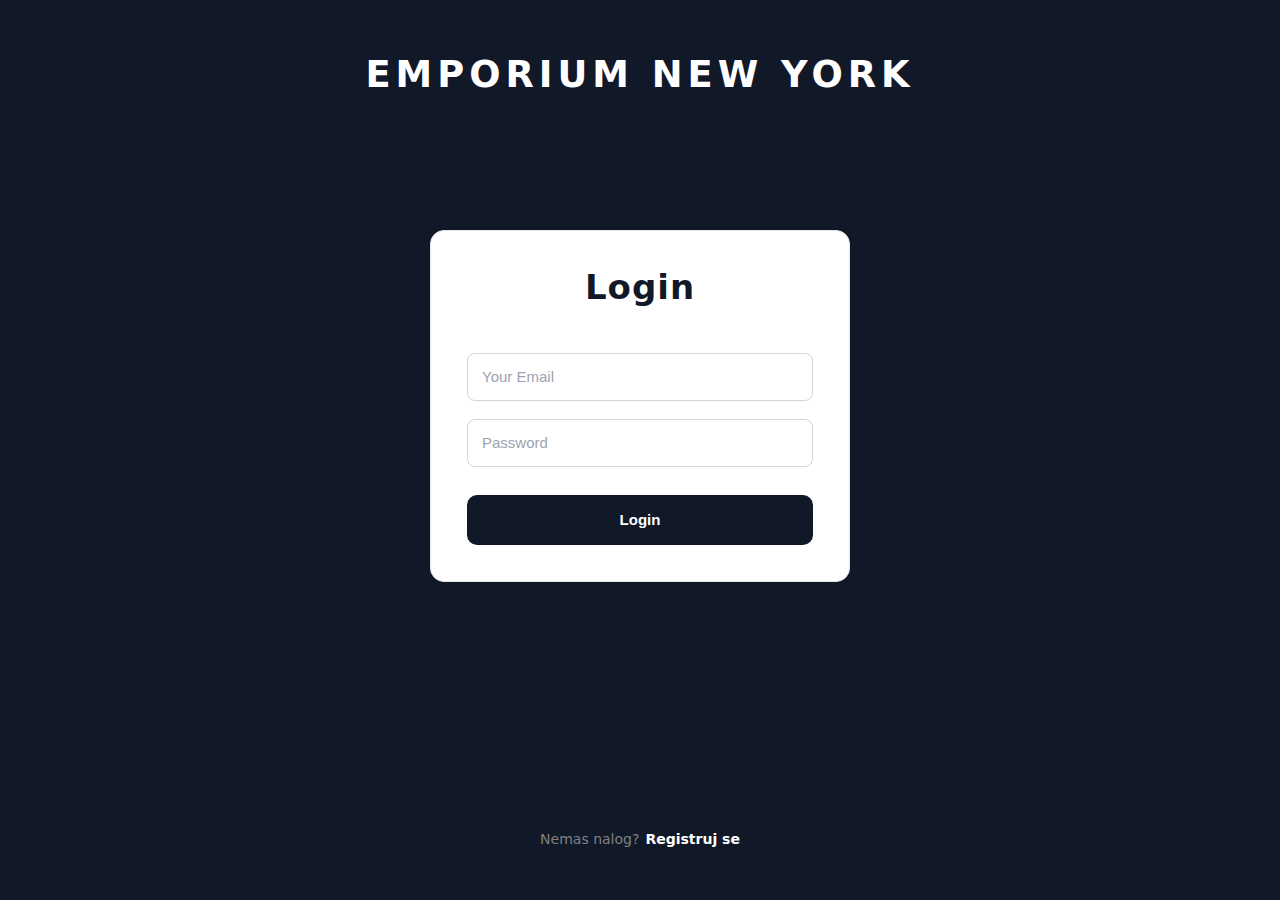
<file: index.html>
<!DOCTYPE html>
<html lang="en">
<head>
    <meta charset="UTF-8">
    <meta name="viewport" content="width=device-width, initial-scale=1.0">
    <title>Document</title>
    <link rel="stylesheet" href="https://cdnjs.cloudflare.com/ajax/libs/font-awesome/6.5.1/css/all.min.css">

    <link rel="stylesheet" href="style.css">
</head>
<body>
   <div class="prenav"><p class="parafnav"><h3 class="h3nav">EMPORIUM NEW YORK</h3></p>
   </div>
      <nav>
   <div class="burger" id="burger">
    <span></span>
    <span></span>
    <span></span>
  </div>
  <ul id="menu">
    <li><a href="home.html">Home</a></li>
    <li><a href="product.html">Products</a></li>
    <li><a href="about.html">About Us</a></li>
    <li><a href="#form">Contact</a></li>
    <li class="slike">
       <div>
        <a href="cart.html" class="cart-link">
          🛒<span id="cart-count">0</span>
        </a>
      </div>
      <a href="tel:+381691206677"><i class="fas fa-phone h"></i></a>
      <button class="lgout">Log out</button>
    </li>
  </ul>
</nav>
<div class="ticker">
  <div class="ticker-track">
    <span>SEASONAL SALE – UP TO 50% OFF – ON ALL ITEMS</span>
    <span>SEASONAL SALE – UP TO 50% OFF – ON ALL ITEMS</span>
    <span>SEASONAL SALE – UP TO 50% OFF – ON ALL ITEMS</span>
    <span>SEASONAL SALE – UP TO 50% OFF – ON ALL ITEMS</span>
     <span>SEASONAL SALE – UP TO 50% OFF – ON ALL ITEMS</span>
    <span>SEASONAL SALE – <span class="spandrugi">UP TO 50% OFF</span> – ON ALL ITEMS</span>
    <span>SEASONAL SALE – UP TO 50% OFF – ON ALL ITEMS</span>
    <span>SEASONAL SALE – UPhttp://localhost:5500
 TO 50% OFF – ON ALL ITEMS</span>
  </div>
</div>
 <header>
 <div class="heder">
  <div class="tekst">
    <p class="parafheder">
      END OF SEASON <span class="parafspan">SALE</span>
      <span class="parafspan2">UP TO 50% OFF</span>
      <a href="product.html"><button class="shopnow">SHOP NOW</button></a>
    </p>
  </div>
</div>
</header>
<div class="about" id="about">
    <h1 class="aboutnaslov">About Emporium.</h1>
    <p class="aboutparaf">Everything you wanted to know about your fave fashion brand. And then some.</p>
    <div class="slikeabout">
        <img class="slikaabout" src="photo-1514237487632-b60bc844a47d.avif" alt="">
        <img class="slikaabout" src="photo-1576103200868-2dd3eec3f333.avif" alt="">
        <img class="slikaabout" src="photo-1582211594533-268f4f1edcb9.avif" alt="">
    </div>
      <p class="aboutparaf2">We believe in a world where you have total freedom to be you, without judgement. To experiment. To express yourself. To be brave and grab life as the extraordinary adventure it is. So we make sure everyone has an equal chance to discover all the amazing things they’re capable of – no matter who they are, where they’re from or what looks they like to boss. We exist to give you the confidence to be whoever you want to be.</p>
      <div class="dugmeabout">
      <a href="#form"><button class="contactUS">Contact US</button></a>
      </div>
</div>
<div class="searchdiv">
<input type="text" id="pretraga" class="pretraga" placeholder="Search...">
<div class="sort">
<select name="sortSelect" id="sortSelect">
    <option value="0" class="opti">Choose sort</option>
    <option value="1" class="opti">First small Price</option>
    <option value="2" class="opti">First big Price</option>
    <option value="3" class="opti">Rating</option>
    <option value="4" class="opti">Biggest discount</option>
    <option value="5" class="opti">Small discount</option>
</select>
</div>
</div>
    <main>
    <div class="category-wrapper">
  <button id="catToggle">Kategorije ▾</button>
  <div id="categoryFilters" class="catFilters">
  </div>
      <div id="product-list" class="product-list"></div>
      <div class="dugmici">
        <button class="prethodna k">Previous</button>
        <span id="page-info"></span>
        <button class="sledeca k">Next</button>
      </div>
    </main>
    <div id="spinner" class="spinner hidden"></div>
    <footer>
<div class="glavni">
<div class="prvi">
    <h2 class="naslovforma">Here to Help</h2>
    <p class="parafforma">Have a question? You may find an answer in our FAQs. But you can also contact us:</p>
    <p class="parafforma">Call Us: <a class="brojt" href="+381691206677">+381691206677</a> Kragujevac,Serbia,Ilindenska 40</p>
    <p>
<a href="https://www.instagram.com/vuk.nikolicc"><i class="fab fa-instagram j"></i></a>
<a href="+381691206677"><i class="fas fa-phone j"></i></a>
<a href="https://github.com/vukvuckonikolic-glitch"><i class="fab fa-github j"></i></a>
<a href="https://www.facebook.com/"><i class="fab fa-facebook j"></i></a>
</p>
    <p class="parafforma">Opening Hours:
Monday to Sunday: 00/24h<br>
Call Centar:
Monday to Sunday 10:00 am - 10:00 pm</p>
<iframe src="https://www.google.com/maps/embed?pb=!1m18!1m12!1m3!1d91813.89493166146!2d20.824431426410317!3d44.01758759221089!2m3!1f0!2f0!3f0!3m2!1i1024!2i768!4f13.1!3m3!1m2!1s0x475720dbdee00fd9%3A0xdfa77784524b968!2z0JrRgNCw0LPRg9GY0LXQstCw0YY!5e0!3m2!1ssr!2srs!4v1767996506848!5m2!1ssr!2srs" width="500" height="300" style="border:0;" allowfullscreen="" loading="lazy" referrerpolicy="no-referrer-when-downgrade"></iframe>
</div>
<form class="drugi" id="form">
    <h2 class="naslovforma">Drop Us A Line</h2>
    <p class="parafforma">We’re happy to answer any questions you have or provide you with an estimate. Just send us a message in the form below with any questions you may have.</p>
    <div class="forma1 f">
    <label class="label" for="name">Name</label>
    <input class="input" type="text" name="Name" id="name" placeholder="Enter please your name" required>
    </div>
    <div class="forma2 f">
    <label class="label">Email</label>
    <input class="input" type="email" name="email" id="email" placeholder="Enter please your email address">
    </div>
    <div class="forma3 f">
    <label class="label" for="phone">Phone Number</label>
    <input class="input" type="tel" name="tel" id="tel" placeholder="Enter please your phone number">
    </div>
    <div class="forma4 f">
    <label class="label" for="message">Your Message</label>
    <input class="inputmessage" type="text" id="mess" name="mess" placeholder="Enter please your message">
    </div>
    <button class="btnForm">Submit</button>
    </form>
</div>
</div>
<div class="payandallright">
<div class="payments">
  <i class="fa-brands fa-cc-visa" style="color:#1a1f71; font-size:30px;"></i>
  <i class="fa-brands fa-cc-mastercard" style="color:#eb001b; font-size:30px;"></i>
  <i class="fa-brands fa-cc-paypal" style="color:#003087; font-size:30px;"></i>
  <i class="fa-brands fa-cc-amex" style="color:#2e77bc; font-size:30px;"></i>
</div>
        <p class="zadnji">© 2022 All Rights Reserved.</p>
</div>
    </footer>
    <script src="js.js"></script>
</body>
</html>
</file>
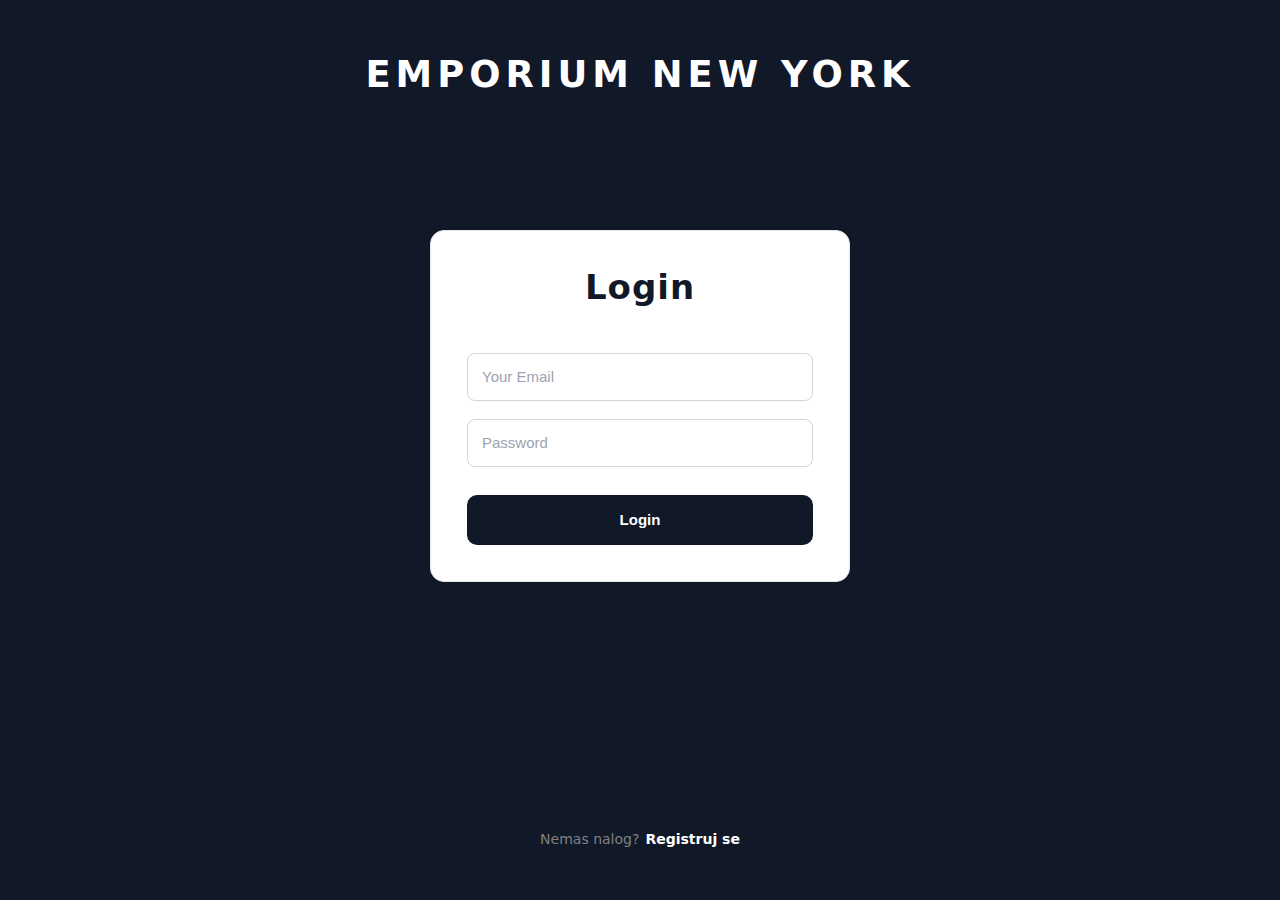
<file: about.html>
<!DOCTYPE html>
<html lang="en">
<head>
    <meta charset="UTF-8">
    <meta name="viewport" content="width=device-width, initial-scale=1.0">
    <title>Document</title>
    <link rel="stylesheet" href="https://cdnjs.cloudflare.com/ajax/libs/font-awesome/6.5.1/css/all.min.css">
    <link rel="stylesheet" href="style.css">
</head>
<body>
       <div class="prenav"><p class="parafnav"><h3 class="h3nav">EMPORIUM NEW YORK</h3>
    </p></div>
     <nav>
  <div class="burger" id="burger">
    <span></span>
    <span></span>
    <span></span>
  </div>
  <ul id="menu">
    <li><a href="home.html">Home</a></li>
    <li><a href="product.html">Products</a></li>
    <li><a href="about.html">About Us</a></li>
    <li><a href="#form">Contact</a></li>
    <li class="slike">
       <a href="cart.html" class="cart-link">
          🛒<span id="cart-count">0</span>
        </a>
      <a href="tel:+381691206677"><i class="fas fa-phone h"></i></a>
      <button class="lgout">Log out</button>
    </li>
  </ul>
</nav>
<div class="ticker">
  <div class="ticker-track">
    <span>SEASONAL SALE – UP TO 50% OFF – ON ALL ITEMS</span>
    <span>SEASONAL SALE – UP TO 50% OFF – ON ALL ITEMS</span>
    <span>SEASONAL SALE – UP TO 50% OFF – ON ALL ITEMS</span>
    <span>SEASONAL SALE – UP TO 50% OFF – ON ALL ITEMS</span>
     <span>SEASONAL SALE – UP TO 50% OFF – ON ALL ITEMS</span>
    <span>SEASONAL SALE – <span class="spandrugi">UP TO 50% OFF</span> – ON ALL ITEMS</span>
    <span>SEASONAL SALE – UP TO 50% OFF – ON ALL ITEMS</span>
    <span>SEASONAL SALE – UP TO 50% OFF – ON ALL ITEMS</span>
  </div>
</div>
<div class="about" id="about">
    <h1 class="aboutnaslov">About Emporium.</h1>
    <p class="aboutparaf">Everything you wanted to know about your fave fashion brand. And then some.</p>
    <div class="slikeabout">
        <img class="slikaabout" src="photo-1514237487632-b60bc844a47d.avif" alt="">
        <img class="slikaabout" src="photo-1576103200868-2dd3eec3f333.avif" alt="">
        <img class="slikaabout" src="photo-1582211594533-268f4f1edcb9.avif" alt="">
    </div>
      <p class="aboutparaf2">We believe in a world where you have total freedom to be you, without judgement. To experiment. To express yourself. To be brave and grab life as the extraordinary adventure it is. So we make sure everyone has an equal chance to discover all the amazing things they’re capable of – no matter who they are, where they’re from or what looks they like to boss. We exist to give you the confidence to be whoever you want to be.</p>
      <div class="dugmeabout">
      <a href="#form"><button class="contactUS">Contact US</button></a>
      </div>
</div>

    <footer>
<div class="glavni">
<div class="prvi">
    <h2 class="naslovforma">Here to Help</h2>
    <p class="parafforma">Have a question? You may find an answer in our FAQs. But you can also contact us:</p>
    <p class="parafforma">Call Us: <a class="brojt" href="+381691206677">+381691206677</a> Kragujevac,Serbia</p>
    <p>
<a href="https://www.instagram.com/vuk.nikolicc"><i class="fab fa-instagram j"></i></a>
<a href="+381691206677"><i class="fas fa-phone j"></i></a>
<a href="https://github.com/vukvuckonikolic-glitch"><i class="fab fa-github j"></i></a>
<a href="https://www.facebook.com/"><i class="fab fa-facebook j"></i></a>
</p>
    <p class="parafforma">Opening Hours:
Monday to Sunday: 00/24h<br>
Call Centar:
Monday to Sunday 10:00 am - 10:00 pm</p>
<iframe src="https://www.google.com/maps/embed?pb=!1m18!1m12!1m3!1d91813.89493166146!2d20.824431426410317!3d44.01758759221089!2m3!1f0!2f0!3f0!3m2!1i1024!2i768!4f13.1!3m3!1m2!1s0x475720dbdee00fd9%3A0xdfa77784524b968!2z0JrRgNCw0LPRg9GY0LXQstCw0YY!5e0!3m2!1ssr!2srs!4v1767996506848!5m2!1ssr!2srs" width="500" height="300" style="border:0;" allowfullscreen="" loading="lazy" referrerpolicy="no-referrer-when-downgrade"></iframe>
</div>
<form class="drugi" id="form">
    <h2 class="naslovforma">Drop Us A Line</h2>
    <p class="parafforma">We’re happy to answer any questions you have or provide you with an estimate. Just send us a message in the form below with any questions you may have.</p>
    <div class="forma1 f">
    <label class="label" for="name">Name</label>
    <input class="input" type="text" name="Name" id="name" placeholder="Enter please your name" required>
    </div>
    <div class="forma2 f">
    <label class="label">Email</label>
    <input class="input" type="email" name="email" id="email" placeholder="Enter please your email address">
    </div>
    <div class="forma3 f">
    <label class="label" for="phone">Phone Number</label>
    <input class="input" type="tel" name="tel" id="tel" placeholder="Enter please your phone number">
    </div>
    <div class="forma4 f">
    <label class="label" for="message">Your Message</label>
    <input class="inputmessage" type="text" id="mess" name="mess" placeholder="Enter please your message">
    </div>
    <button class="btnForm">Submit</button>
  </form>
</div> 
<div class="payandallright">
 <div class="payments">
  <i class="fa-brands fa-cc-visa" style="color:#1a1f71; font-size:30px;"></i>
  <i class="fa-brands fa-cc-mastercard" style="color:#eb001b; font-size:30px;"></i>
  <i class="fa-brands fa-cc-paypal" style="color:#003087; font-size:30px;"></i>
  <i class="fa-brands fa-cc-amex" style="color:#2e77bc; font-size:30px;"></i>
</div>
        <p class="zadnji">© 2022 All Rights Reserved.</p>
    </div>
    </footer>
    <script src="js.js"></script>
</body>
</html>
</file>
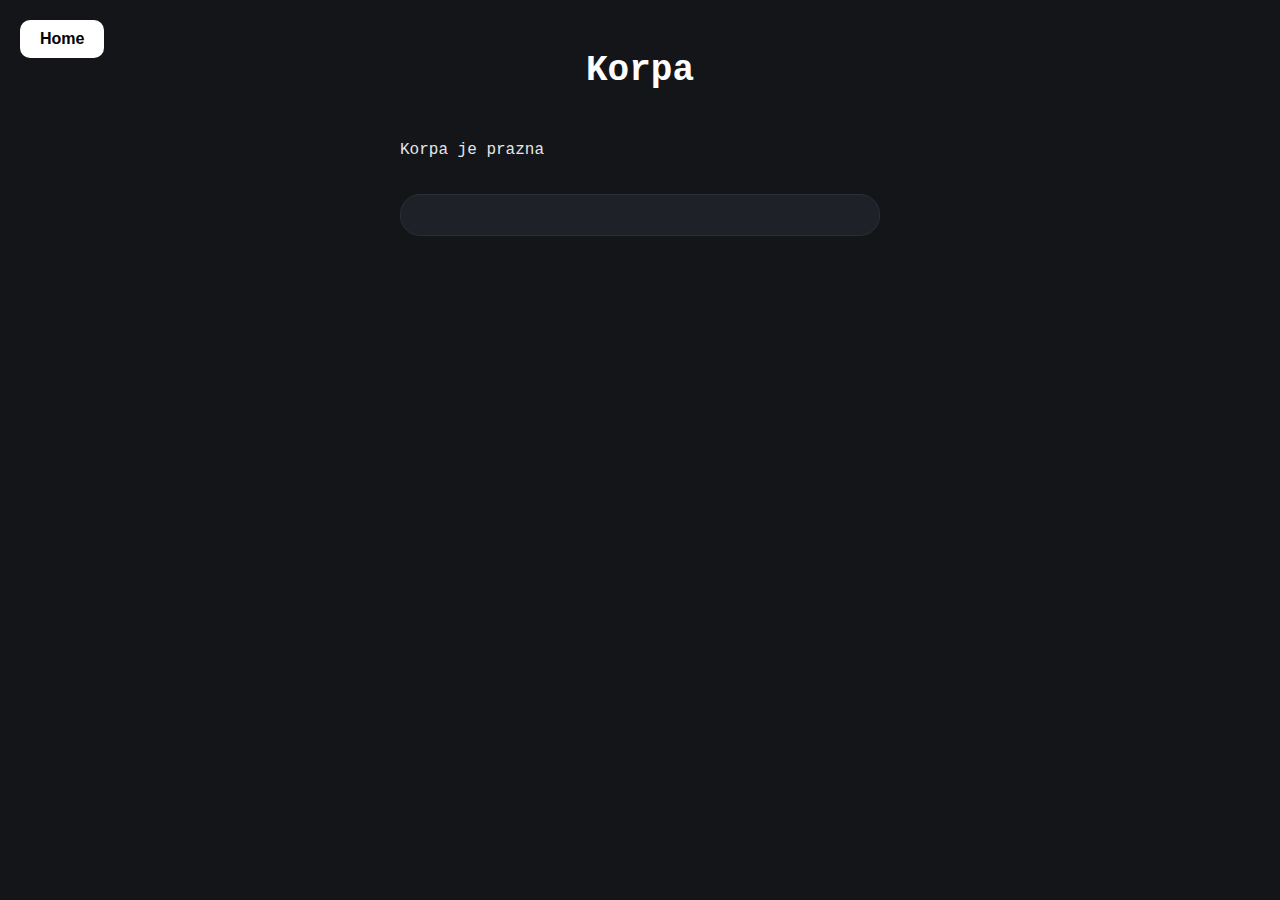
<file: cart.html>
<!DOCTYPE html>
<html lang="en">
<head>
    <meta charset="UTF-8">
    <meta name="viewport" content="width=device-width, initial-scale=1.0">
    <title>Document</title>
    <link rel="stylesheet" href="cart.css">
</head>
<body>
     <div class="homes">
    <button><a href="product.html">Home</a></button>
    </div>
    <h1>Korpa</h1>
<div class="cart-list"></div>
<div class="cart-total"></div>
    <script src="cart.js"></script>
</body>
</html>
</file>
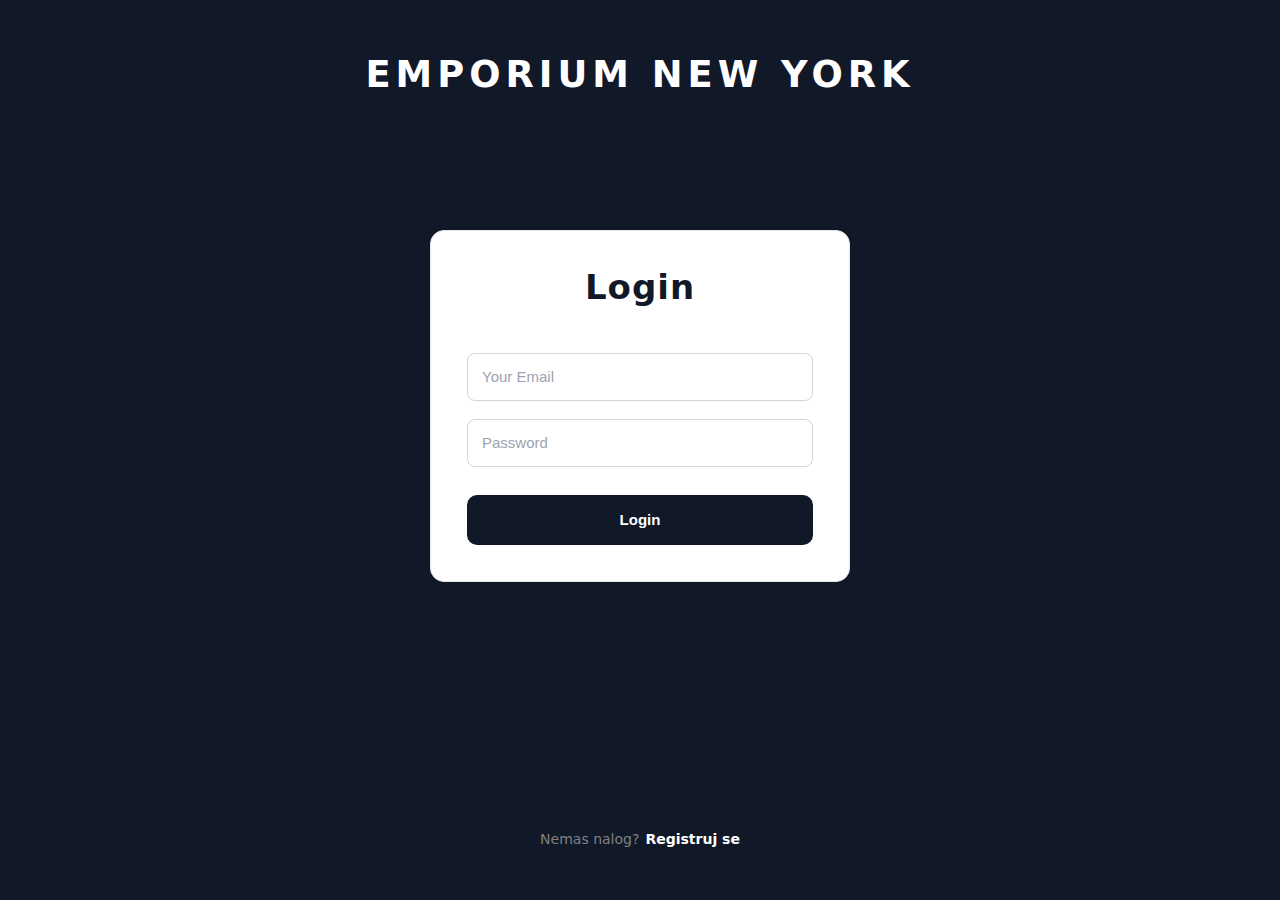
<file: home.html>
<!DOCTYPE html>
<html lang="en">
<head>
    <meta charset="UTF-8">
    <meta name="viewport" content="width=device-width, initial-scale=1.0">
    <title>Document</title>
    <link rel="stylesheet" href="https://cdnjs.cloudflare.com/ajax/libs/font-awesome/6.5.1/css/all.min.css">
    <link rel="stylesheet" href="style.css">
</head>
<body>
    <div class="prenav"><p class="parafnav"><h3 class="h3nav">EMPORIUM NEW YORK</h3>
    </p></div>
      <nav>
  <div class="burger" id="burger">
    <span></span>
    <span></span>
    <span></span>
  </div>
  <ul id="menu">
    <li><a href="home.html">Home</a></li>
    <li><a href="product.html">Products</a></li>
    <li><a href="about.html">About Us</a></li>
    <li><a href="#form">Contact</a></li>
    <li class="slike">
      <a href="cart.html" class="cart-link">
          🛒<span id="cart-count">0</span>
        </a>
      <a href="tel:+381691206677"><i class="fas fa-phone h"></i></a>
      <button class="lgout">Log out</button>
    </li>
  </ul>
</nav>
<div class="ticker">
  <div class="ticker-track">
    <span>SEASONAL SALE – UP TO 50% OFF – ON ALL ITEMS</span>
    <span>SEASONAL SALE – UP TO 50% OFF – ON ALL ITEMS</span>
    <span>SEASONAL SALE – UP TO 50% OFF – ON ALL ITEMS</span>
    <span>SEASONAL SALE – UP TO 50% OFF – ON ALL ITEMS</span>
     <span>SEASONAL SALE – UP TO 50% OFF – ON ALL ITEMS</span>
    <span>SEASONAL SALE – <span class="spandrugi">UP TO 50% OFF</span> – ON ALL ITEMS</span>
    <span>SEASONAL SALE – UP TO 50% OFF – ON ALL ITEMS</span>
    <span>SEASONAL SALE – UP TO 50% OFF – ON ALL ITEMS</span>
  </div>
</div>
<header> 
  <div class="heder">
  <div class="tekst">
    <p class="parafheder">
      END OF SEASON <span class="parafspan">SALE</span>
      <span class="parafspan2">UP TO 50% OFF</span>
      <a href="product.html"><button class="shopnow">SHOP NOW</button></a>
    </p>
  </div>
</div>

<div class="about" id="about">
    <h1 class="aboutnaslov">About Emporium.</h1>
    <p class="aboutparaf">Everything you wanted to know about your fave fashion brand. And then some.</p>
    <div class="slikeabout">
        <img class="slikaabout" src="photo-1514237487632-b60bc844a47d.avif" alt="">
        <img class="slikaabout" src="photo-1576103200868-2dd3eec3f333.avif" alt="">
        <img class="slikaabout" src="photo-1582211594533-268f4f1edcb9.avif" alt="">
    </div>
      <p class="aboutparaf2">We believe in a world where you have total freedom to be you, without judgement. To experiment. To express yourself. To be brave and grab life as the extraordinary adventure it is. So we make sure everyone has an equal chance to discover all the amazing things they’re capable of – no matter who they are, where they’re from or what looks they like to boss. We exist to give you the confidence to be whoever you want to be.</p>
      <div class="dugmeabout">
      <a href="#form"><button class="contactUS">Contact US</button></a>
      </div>
</div>
<footer>
<div class="glavni">
<div class="prvi">
    <h2 class="naslovforma">Here to Help</h2>
    <p class="parafforma">Have a question? You may find an answer in our FAQs. But you can also contact us:</p>
    <p class="parafforma">Call Us: <a class="brojt" href="+381691206677">+381691206677</a> Kragujevac,Serbia</p>
    <p>
<a href="https://www.instagram.com/vuk.nikolicc"><i class="fab fa-instagram j"></i></a>
<a href="+381691206677"><i class="fas fa-phone j"></i></a>
<a href="https://github.com/vukvuckonikolic-glitch"><i class="fab fa-github j"></i></a>
<a href="https://www.facebook.com/"><i class="fab fa-facebook j"></i></a>
</p>
    <p class="parafforma">Opening Hours:
Monday to Sunday: 00/24h<br>
Call Centar:
Monday to Sunday 10:00 am - 10:00 pm</p>
<iframe src="https://www.google.com/maps/embed?pb=!1m18!1m12!1m3!1d91813.89493166146!2d20.824431426410317!3d44.01758759221089!2m3!1f0!2f0!3f0!3m2!1i1024!2i768!4f13.1!3m3!1m2!1s0x475720dbdee00fd9%3A0xdfa77784524b968!2z0JrRgNCw0LPRg9GY0LXQstCw0YY!5e0!3m2!1ssr!2srs!4v1767996506848!5m2!1ssr!2srs" width="500" height="300" style="border:0;" allowfullscreen="" loading="lazy" referrerpolicy="no-referrer-when-downgrade"></iframe>
</div>
<form class="drugi" id="form">
    <h2 class="naslovforma">Drop Us A Line</h2>
    <p class="parafforma">We’re happy to answer any questions you have or provide you with an estimate. Just send us a message in the form below with any questions you may have.</p>
    <div class="forma1 f">
    <label class="label" for="name">Name</label>
    <input class="input" type="text" name="Name" id="name" placeholder="Enter please your name" required>
    </div>
    <div class="forma2 f">
    <label class="label">Email</label>
    <input class="input" type="email" name="email" id="email" placeholder="Enter please your email address">
    </div>
    <div class="forma3 f">
    <label class="label" for="phone">Phone Number</label>
    <input class="input" type="tel" name="tel" id="tel" placeholder="Enter please your phone number">
    </div>
    <div class="forma4 f">
    <label class="label" for="message">Your Message</label>
    <input class="inputmessage" type="text" id="mess" name="mess" placeholder="Enter please your message">
    </div>
    <button class="btnForm">Submit</button>
  </form>
</div>       
<div class="payandallright">
  <div class="payments">
  <i class="fa-brands fa-cc-visa" style="color:#1a1f71; font-size:30px;"></i>
  <i class="fa-brands fa-cc-mastercard" style="color:#eb001b; font-size:30px;"></i>
  <i class="fa-brands fa-cc-paypal" style="color:#003087; font-size:30px;"></i>
  <i class="fa-brands fa-cc-amex" style="color:#2e77bc; font-size:30px;"></i>
</div>
        <p class="zadnji">© 2022 All Rights Reserved.</p>
</div>
    </footer>
    <script src="js.js"></script>
</body>
</html>
</file>
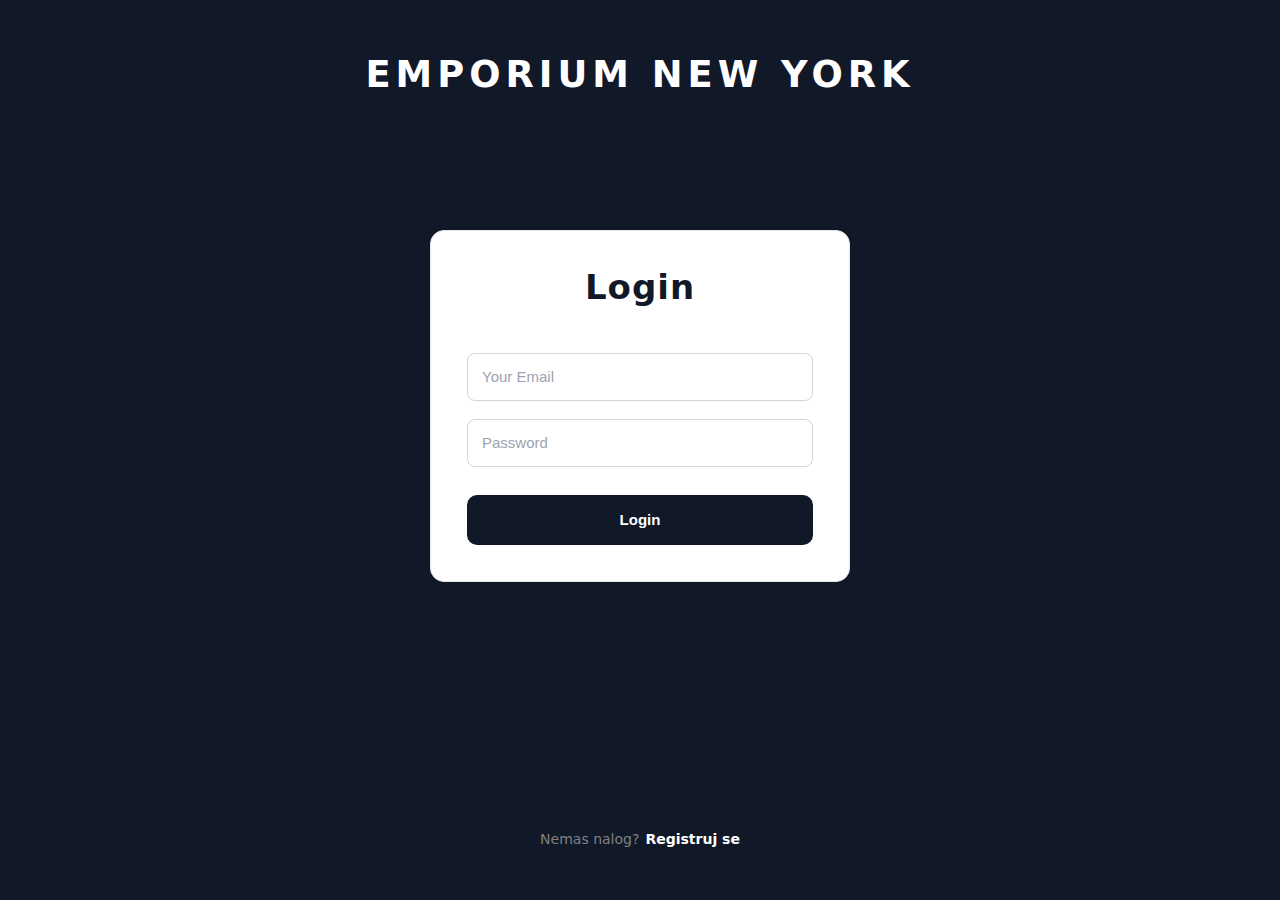
<file: login.html>
<!DOCTYPE html>
<html lang="en">
<head>
    <meta charset="UTF-8">
    <meta name="viewport" content="width=device-width, initial-scale=1.0">
    <title>Document</title>
    <link rel="stylesheet" href="login.css">
</head>
<body>
    <h1>EMPORIUM NEW YORK</h1>
    <form id="loginForm">
         <h2>Login</h2>
        <input type="email" id="email" placeholder="Your Email">
        <input type="password" name="password" id="password" placeholder="Password">
        <button type="submit">Login</button>
    </form>

    <p id="msg"></p>
    <p class="reg">Nemas nalog?<a href="register.html">Registruj se</a></p>
    
<script src="login.js"></script>
</body>
</html>
</file>
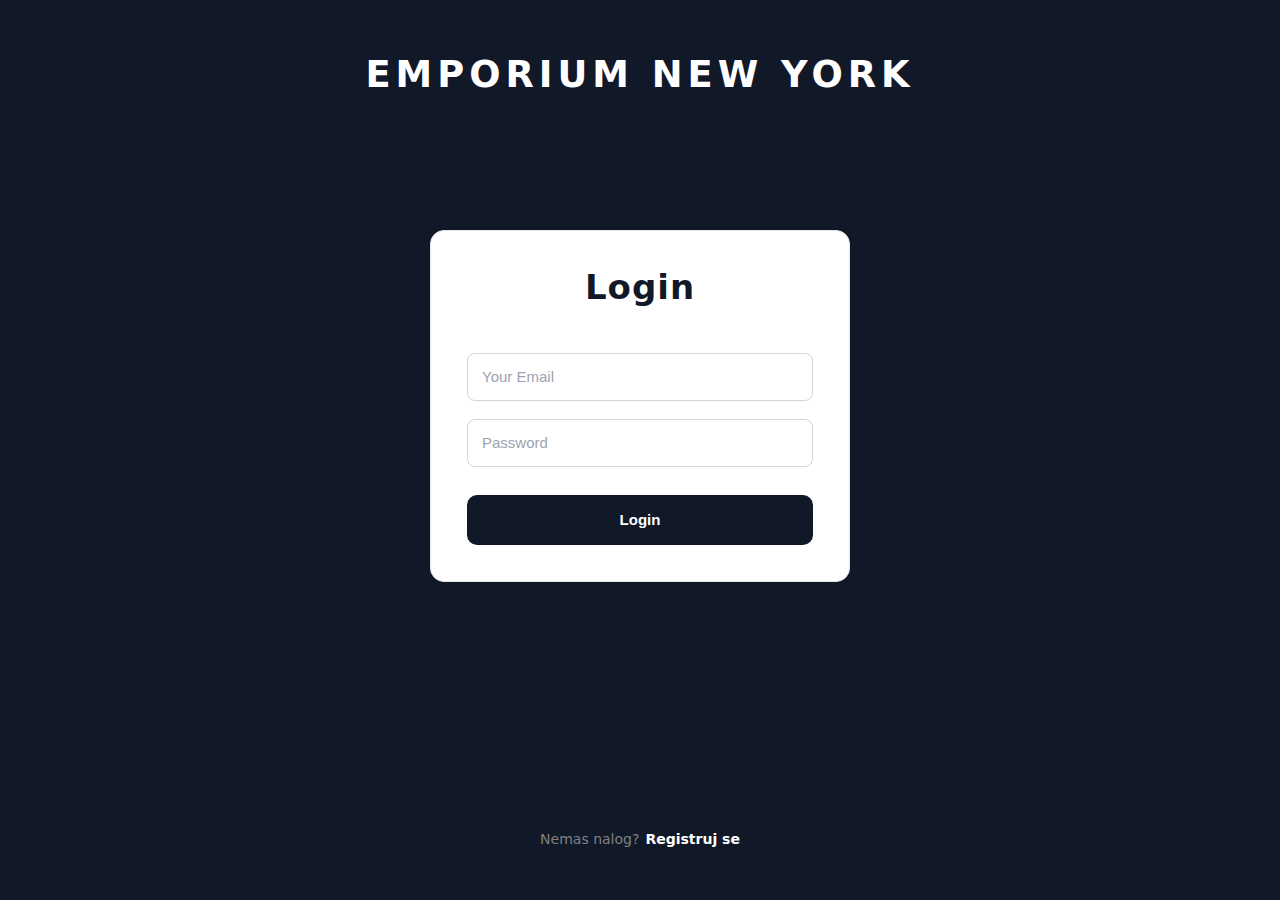
<file: product.html>
<!DOCTYPE html>
<html lang="en">
<head>
    <meta charset="UTF-8">
    <meta name="viewport" content="width=device-width, initial-scale=1.0">
    <title>Document</title>
    <link rel="stylesheet" href="https://cdnjs.cloudflare.com/ajax/libs/font-awesome/6.5.1/css/all.min.css">
    <link rel="stylesheet" href="style.css">
</head>
<body>
    <div class="prenav"><p class="parafnav"><h3 class="h3nav">EMPORIUM NEW YORK</h3>
    </p></div>
      <nav>
  <div class="burger" id="burger">
    <span></span>
    <span></span>
    <span></span>
  </div>
  <ul id="menu">
    <li><a href="home.html">Home</a></li>
    <li><a href="product.html">Products</a></li>
    <li><a href="about.html">About Us</a></li>
    <li><a href="#form">Contact</a></li>
    <li class="slike">
       <a href="cart.html" class="cart-link">
          🛒<span id="cart-count">0</span>
        </a>
      <a href="tel:+381691206677"><i class="fas fa-phone h"></i></a>
      <button class="lgout">Log out</button>
    </li>
  </ul>
</nav>
<div class="ticker">
  <div class="ticker-track">
    <span>SEASONAL SALE – UP TO 50% OFF – ON ALL ITEMS</span>
    <span>SEASONAL SALE – UP TO 50% OFF – ON ALL ITEMS</span>
    <span>SEASONAL SALE – UP TO 50% OFF – ON ALL ITEMS</span>
    <span>SEASONAL SALE – UP TO 50% OFF – ON ALL ITEMS</span>
     <span>SEASONAL SALE – UP TO 50% OFF – ON ALL ITEMS</span>
    <span>SEASONAL SALE – <span class="spandrugi">UP TO 50% OFF</span> – ON ALL ITEMS</span>
    <span>SEASONAL SALE – UP TO 50% OFF – ON ALL ITEMS</span>
    <span>SEASONAL SALE – UP TO 50% OFF – ON ALL ITEMS</span>
  </div>
</div>
<div class="searchdiv">
<input type="text" id="pretraga" class="pretraga" placeholder="Search...">
<div class="sort">
<select name="sortSelect" id="sortSelect">
    <option value="0" class="opti">Choose sort</option>
    <option value="1" class="opti">First small Price</option>
    <option value="2" class="opti">First big Price</option>
    <option value="3" class="opti">Rating</option>
    <option value="4" class="opti">Biggest discount</option>
        <option value="5" class="opti">Small discount</option>
</select>
</div>
</div>
    <main>
       <div class="category-wrapper">
  <button id="catToggle">Kategorije ▾</button>
  <div id="categoryFilters" class="catFilters">
  </div>
</div>

      <div id="product-list" class="product-list"></div>
      <div class="dugmici">
        <button class="prethodna k">Previous</button>
        <span id="page-info"></span>
        <button class="sledeca k">Next</button>
      </div>
    </main>
    <div id="spinner" class="spinner hidden"></div>
    <footer>
<div class="glavni">
<div class="prvi">
    <h2 class="naslovforma">Here to Help</h2>
    <p class="parafforma">Have a question? You may find an answer in our FAQs. But you can also contact us:</p>
    <p class="parafforma">Call Us: <a class="brojt" href="+381691206677">+381691206677</a> Kragujevac,Serbia</p>
    <p>
<a href="https://www.instagram.com/vuk.nikolicc"><i class="fab fa-instagram j"></i></a>
<a href="+381691206677"><i class="fas fa-phone j"></i></a>
<a href="https://github.com/vukvuckonikolic-glitch"><i class="fab fa-github j"></i></a>
<a href="https://www.facebook.com/"><i class="fab fa-facebook j"></i></a>
</p>
    <p class="parafforma">Opening Hours:
Monday to Sunday: 00/24h<br>
Call Centar:
Monday to Sunday 10:00 am - 10:00 pm</p>
<iframe src="https://www.google.com/maps/embed?pb=!1m18!1m12!1m3!1d91813.89493166146!2d20.824431426410317!3d44.01758759221089!2m3!1f0!2f0!3f0!3m2!1i1024!2i768!4f13.1!3m3!1m2!1s0x475720dbdee00fd9%3A0xdfa77784524b968!2z0JrRgNCw0LPRg9GY0LXQstCw0YY!5e0!3m2!1ssr!2srs!4v1767996506848!5m2!1ssr!2srs" width="500" height="300" style="border:0;" allowfullscreen="" loading="lazy" referrerpolicy="no-referrer-when-downgrade"></iframe>
</div>
<form class="drugi" id="form">
    <h2 class="naslovforma">Drop Us A Line</h2>
    <p class="parafforma">We’re happy to answer any questions you have or provide you with an estimate. Just send us a message in the form below with any questions you may have.</p>
    <div class="forma1 f">
    <label class="label" for="name">Name</label>
    <input class="input" type="text" name="Name" id="name" placeholder="Enter please your name" required>
    </div>
    <div class="forma2 f">
    <label class="label">Email</label>
    <input class="input" type="email" name="email" id="email" placeholder="Enter please your email address">
    </div>
    <div class="forma3 f">
    <label class="label" for="phone">Phone Number</label>
    <input class="input" type="tel" name="tel" id="tel" placeholder="Enter please your phone number">
    </div>
    <div class="forma4 f">
    <label class="label" for="message">Your Message</label>
    <input class="inputmessage" type="text" id="mess" name="mess" placeholder="Enter please your message">
    </div>
    <button class="btnForm">Submit</button>
  </form>
</div> 
<div class="payandallright">
 <div class="payments">
  <i class="fa-brands fa-cc-visa" style="color:#1a1f71; font-size:30px;"></i>
  <i class="fa-brands fa-cc-mastercard" style="color:#eb001b; font-size:30px;"></i>
  <i class="fa-brands fa-cc-paypal" style="color:#003087; font-size:30px;"></i>
  <i class="fa-brands fa-cc-amex" style="color:#2e77bc; font-size:30px;"></i>
</div>
        <p class="zadnji">© 2022 All Rights Reserved.</p>
</div>
    </footer>
    <script src="js.js"></script>
</body>
</html>
</file>
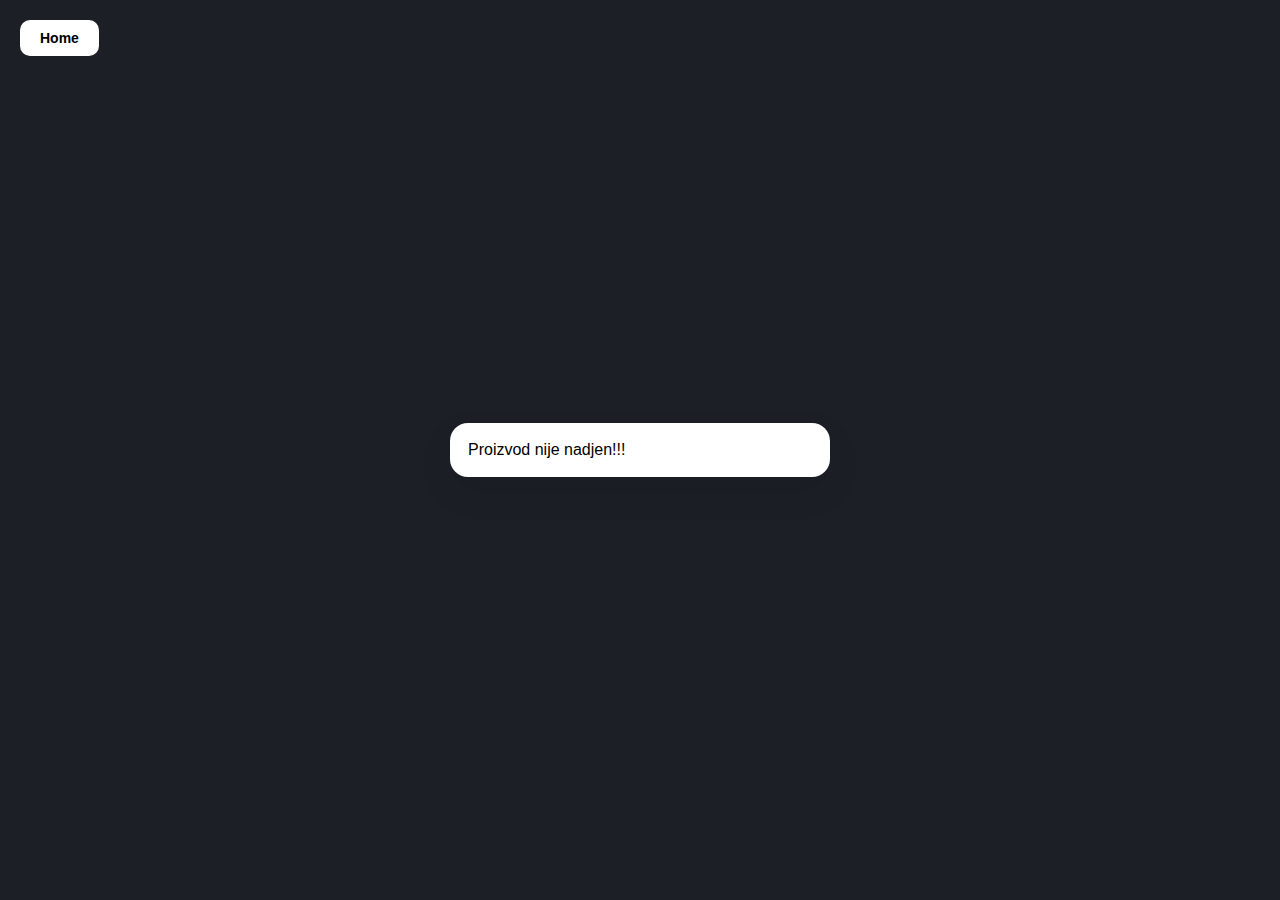
<file: productcart.html>
<!DOCTYPE html>
<html lang="en">
<head>
    <meta charset="UTF-8">
    <meta name="viewport" content="width=device-width, initial-scale=1.0">
    <link rel="stylesheet" href="product-cart.css">
    <title>Document</title>
</head>
<body>
    <div class="homes">
    <button><a href="product.html">Home</a></button>
    </div>
    <div class="glavni">
    <div id="product-details"></div>
    </div>
    <script src="product-cart.js"></script>
</body>
</html>
</file>
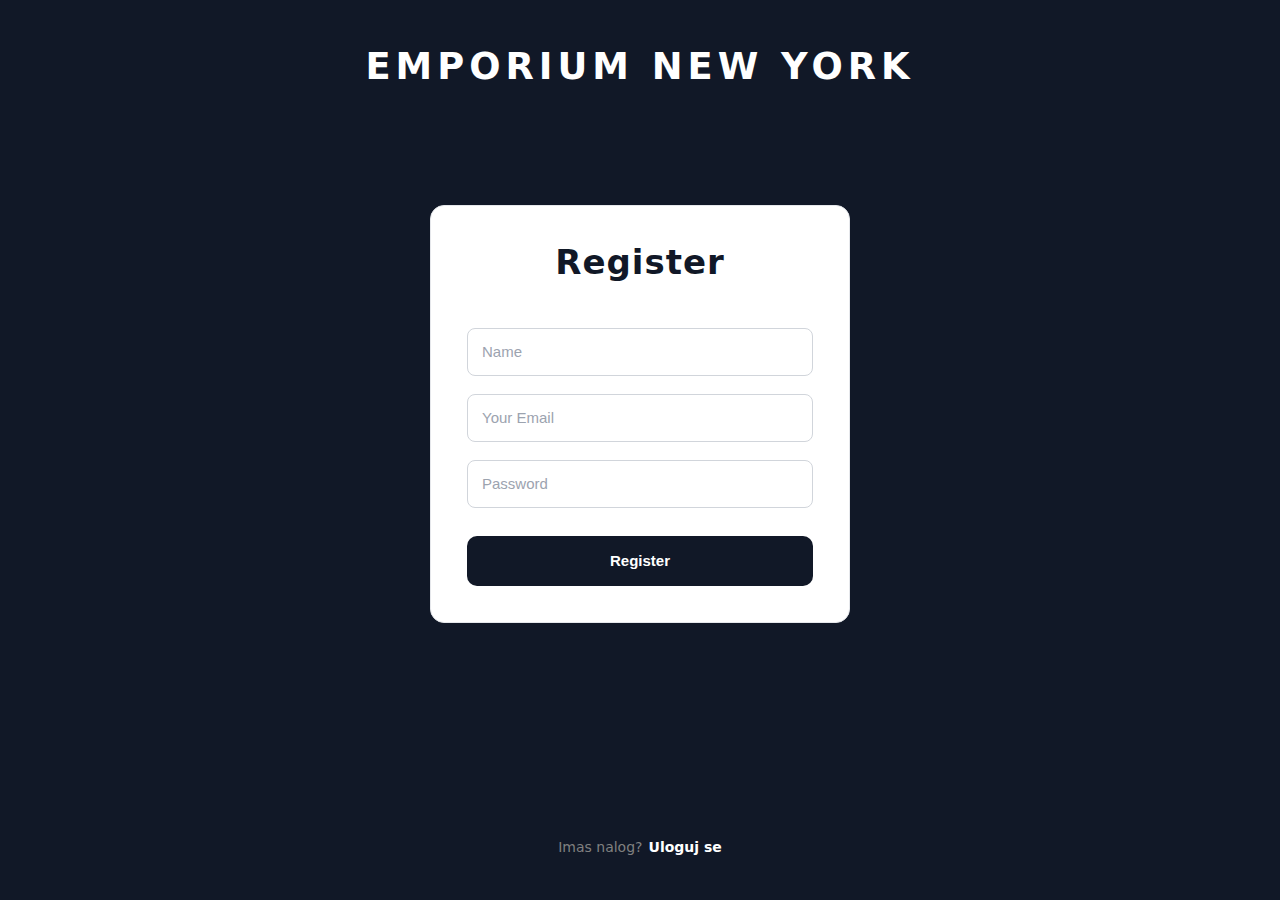
<file: register.html>
<!DOCTYPE html>
<html lang="en">
<head>
    <meta charset="UTF-8">
    <meta name="viewport" content="width=device-width, initial-scale=1.0">
    <title>Document</title>
    <link rel="stylesheet" href="register.css">
</head>
<body>
    <h1>EMPORIUM NEW YORK</h1>
    <form id="registerForm">
         <h2>Register</h2>
         <input type="text" id="name" placeholder="Name">
        <input type="email" id="email" placeholder="Your Email">
        <input type="password" name="password" id="password" placeholder="Password">
        <button type="submit">Register</button>
    </form>

    <p id="msg"></p>
    <p class="reg">Imas nalog?<a href="login.html">Uloguj se</a></p>
    
<script src="register.js"></script>
</body>
</html>
</file>
<file: style.css>
body {
    font-family: Arial, sans-serif;
    margin: 0;
    box-sizing: border-box;
    background-color:white;
    width: 100%;
}
.prenav{
    top: 0;
color: white;
background-color: black;
text-align: center;
 width: 100%;
 max-height: 40px;
 overflow: hidden;
}
.h3nav{
    letter-spacing:8px;
    font-weight: bold;
    font-size: 1rem;
}
 
nav{
    display: flex;
    justify-content: space-around;
    align-items: center;
    flex-direction:row;
    padding:22px 0;
    position: sticky;
    top:0px;
    left: 0;
    width: 100%;
    z-index: 1000;
    background-color:rgba(0,0,0,1);
    position: relative;
    
}
.lgout{
    background-color: white;
    color: black;
    font-weight: bold;
    font-size: 1rem;
    border: 1px solid black;
    border-radius: 5px;
    padding: 0.5rem 1rem;
}

.catFilters {
  width: 260px;
  background: #ffffff;
  border: 1px solid #e5e5e5;
  border-radius: 12px;
  padding: 14px;
  font-family: "Segoe UI", Arial, sans-serif;
}


#catToggle {
  width:200px;
  padding: 14px;
  background-color: #111;
  color: #ffffff;
  border: none;
  border-radius: 10px;
  font-size: 15px;
  font-weight: 600;
  cursor: pointer;
  margin-left: em;

  outline: none;
  appearance: none;
}

#catToggle:hover {
  background-color: #000;
}

#catToggle:active {
  background-color: #000;
}
#catToggle:focus {
  outline: none;
  box-shadow: 0 0 0 3px rgba(0,0,0,0.2);
}

#categoryList.active {
  display: block;
}
#categoryFilters {
  display: none; /* skriveno po defaultu */
}

#categoryFilters.active {
  display: block; /* vidi se kad dugme klikne */
}

#categoryList {
  display: none;
  margin-top: 14px;
  background: #fafafa;
  border: 1px solid #eaeaea;
  border-radius: 10px;
  padding: 12px;
}


#categoryList div {
  display: flex;
  align-items: center;
  gap: 10px;
  padding: 8px 6px;
  border-radius: 8px;
  transition: background 0.2s;
}


#categoryList div:hover {
  background: #f2f2f2;
}


#categoryList input[type="checkbox"] {
  width: 16px;
  height: 16px;
  cursor: pointer;
  font-weight: bolder;
  color: black;
}


.category-item {
  font-size: 14px;
  font-weight: 500;
  color: #111;
  cursor: pointer;
}


@media (max-width: 600px) {
  .catFilters {
    width: 100%;
  }
}

#menu {
  display:none;
}

#menu.active {
  display: flex;
}
 
.burger {
  display: none;
  flex-direction: column;
  gap: 6px;
  cursor: pointer;
  margin-left: auto;
  margin-right: 5%;
  font-weight:bold;
  position: sticky;
}

.burger span {
  width: 30px;
  height: 3px;
  background: white;
  border-radius: 3px;
}

.sort{
    justify-content: center;
    align-items: center;
    display: flex;
    padding: 0 3rem;
}
 
option{
    border-radius:5px;
}
#sortSelect{
    padding: 0.5rem 1rem;
    font-size: 1rem;
    border: 2px solid #f1f1f1;
    border-radius: 10px;
    transition: 1s;
    color: black;
    box-shadow: 0 4px 10px rgba(0,0,0,0.3);;
}
#sortSelect:hover{
    background-color:#f7f7f7;
    color: black;
}
 .slike{
    display: flex;
    gap: 0.5rem;
 }
nav ul {
  list-style: none;
  display: flex;
  gap: 5rem;        
  margin: 0;
  padding: 0;
  font-size: 1.3rem;
}
 nav ul li a {
  color:white;           
  text-decoration: none;  
  font-weight: lighter;
  transition: 0.3s;
  letter-spacing: 5px;
}
nav ul li a:hover{
    color: grey;

}
.cart-link{
    
}


 .ticker {
  width: 100%;
  overflow: hidden;
  background: #d3d3d3;
  color: black;
}

.ticker-track {
  display: flex;  
  flex-wrap: nowrap;
  animation: scroll 15s linear infinite;  
  padding: 0.5rem 0;
}

.ticker-track span {
  white-space: nowrap;
  font-size: 1rem;
  font-weight: bold;
  text-transform: uppercase;
  padding-right: 2rem;
  letter-spacing: 2px;
  text-shadow: 2px 2px 5px rgba(0,0,0,0.5);
  margin-right: 0;
}
.spandrugi{
    color: white;
}

@keyframes scroll {
  0% {
    transform: translateX(0);
  }
  100% {
    transform: translateX(-50%); 
  }
}
/* Hover pauza */
.ticker:hover .ticker-track {
  animation-play-state: paused;
}
 
a{
    text-decoration: none;
    color: black;
}
 
.h{
    right: 0;
    font-size: 1.2rem;
    padding: 0 0.4rem;
   
    
}  
 .heder {
  width: 100%;
  height: 60vh;  
  background-image: url('photo-1487014679447-9f8336841d58.avif');
  background-size: cover;      
  background-position: center;  
  background-repeat: no-repeat; 
  
  display: flex;
  justify-content: center;   
  align-items: center;        
  position: relative;
}

.slikaheder {
  width: 100%;
  height: 100%;
  object-fit: cover;  
  display: block;
}

.tekst {
 text-align: center;
 color: white;
 display: flex;
 flex-direction: column;
 gap: 0.5rem;
}

.parafheder {
  margin: 0;
  font-weight: lighter;
  font-size: 2rem;
  letter-spacing: 0.7rem;
  display: flex;
  flex-direction: column;  
  justify-content: center;
  align-items: center;
}

.parafspan {
  font-size: 7rem;
  font-weight: 700;
  letter-spacing: 1.5rem;
}

.parafspan2 {
  font-size: 2rem;
  font-weight: 600;
  letter-spacing: 0.2rem;
  padding-bottom: 1rem;
}

.shopnow {
  padding: 1rem 3rem;
  font-size: 1rem;
  background-color: black;
  color: white;
  font-weight: bold;
  letter-spacing: 3px;
  box-shadow: 0 2px 8px rgba(0,0,0,0.9);
  border: none;
  cursor: pointer;
  transition: 0.6s;
}

.shopnow:hover {
  color: black;
  background-color: white;
}

 #page-info{
    display: inline-flex;
    gap: 6px;
    margin: 0 10px;
 }
 .page-btn{
    padding: 6px 10px;
    border: 1px solid red;
    background-color: white;
    color: black;
    cursor: pointer;
    border-radius: 4px;

 }
 .page-btn.active{
    background-color: white;
    color: blue;
    font-weight: bold;
 }
 
.pretraga{
font-size: 1.2rem;
padding: 1rem;
width: 40%;
border-radius: 12px;
border:2px solid #f1f1f1;
transition: 1s;
box-shadow: 0 4px 10px rgba(0,0,0,0.5);;
}
.pretraga:hover{
    background-color: #f7f7f7;
}
.pretraga:hover::placeholder{
    color: black;
    transition: 1s;

}
.about{
    height: auto;
    width: 100%;
    background-color:white;
    display: flex;
    flex-direction:column;
    text-align: center;

}
.dugmeabout{
    display: flex;
    justify-content: center;


}
.contactUS{
    display: flex;
    justify-content: center;
    padding: 1rem 3rem;
    font-size: 1.3rem;
    background-color: black;
    color: white;
    font-weight: bold;
    letter-spacing: 3px;
     box-shadow: 0 2px 8px rgba(0,0,0,0.9);
     border: 1px solid grey;
     transition: 0.7s;

}
.contactUS:hover{
    background-color: white;
    color: black;

}
.aboutnaslov{
    color:black;
    font-size: 3rem;
    letter-spacing: 3px;
    padding-top: 2rem ;

}
.aboutparaf,.aboutparaf2{
    color: black;
    font-size: 1.2rem;
    font-weight: 600;
    padding: 0rem 3rem;
}
.aboutparaf{
    padding-top: 1rem;
}
.slikaabout{
    max-width:40vw;
    max-height: 60vh;
    padding: 1rem 3rem;
}
.product-list {

    display: grid;
    grid-template-columns: repeat(auto-fit, minmax(250px, 1fr));
    justify-content: center;
    gap:1.5rem 1rem;
    padding:1rem;
    background-color: #ffffff;
} 

/* PRODUCT CARD */
.product {
    position: relative;
    border-radius: 18px;
    padding: 1.6rem;
    text-align: center;
    border: 1px solid #e6e8ec;
    box-shadow: 0 1px 2px rgba(0,0,0,0.04),
                0 12px 28px rgba(0,0,0,0.06);
    cursor: pointer;
}

 
.product img {
    width: 140px;
    height: 140px;
    object-fit: contain;
    display: block;
    margin: 0 auto 1.2rem;
    padding: 12px;
    background: #f8fafc;
    border-radius: 16px;
}
 
.naslov {
    font-size: 0.95rem;
    font-weight: 600;
    color: #0f172a;
    line-height: 1.35;
    margin-bottom: 0.4rem;
}

.ceneWrap {
    display: flex;
    justify-content: center;
    align-items: baseline;
    gap: 0.6rem;
    margin: 0.6rem 0 1rem;
}

.cena {
    font-size: 1.45rem;
    font-weight: 800;
    color: #f97316;
}

.oldCena {
    font-size: 0.9rem;
    color: #94a3b8;
    text-decoration: line-through;
}


 
.dostava {
    font-size: 0.8rem;
    font-weight: 500;
    color: #64748b;
    margin-bottom: 1.2rem;
}
 
.btnDodaj {
    width: 100%;
    padding: 0.8rem 0;
    background: #0f172a;
    color: #ffffff;
    border: none;
    border-radius: 14px;
    font-size: 0.9rem;
    font-weight: 700;
    letter-spacing: 0.35px;
    cursor: pointer;
}

 
.popust {
    position: absolute;
    top: 14px;
    right: 14px;
    background: #ef4444;
    color: #ffffff;
    font-size: 0.72rem;
    font-weight: 700;
    padding: 6px 10px;
    border-radius: 999px;
}

 
.ocena {
    position: absolute;
    top: 14px;
    left: 14px;
    background: rgba(15, 23, 42, 0.95);
    color: #facc15;
    font-size: 0.72rem;
    font-weight: 700;
    padding: 6px 8px;
    border-radius: 999px;
}
main {
    padding: 5% 5%;

}
 
.dugmici{
    display: flex;
    justify-content: center;
    gap: 1.5rem;
    padding: 0.6rem;
}
.prethodna,.sledeca{
    padding: 0.6rem;
    width: 100px;
    border-radius:5px;
    background-color:black;
    color: white;
    border:1px solid black;
    font-size: 1.2rem;
    cursor: pointer;
    box-shadow: 0 4px 10px rgba(0,0,0,0.5);
    transition: 1s;

}

 #page-info{
    display: inline-flex;
    gap: 6px;
    margin: 0 10px;
 }
 .page-btn{
    padding: 5px 20px;
    border: 2px solid grey;
    background-color: white;
    color: black;
    cursor: pointer;
    border-radius: 10px;
    font-size: 1rem;

 }
 .page-btn.active{
    background-color: black;
    color:white;
    font-weight: bold;
 }
.searchdiv{
    padding:0.5rem;
    display: flex;
    justify-content: center;
    width: 100%;
    position: relative;
    background-color: white;
}
.k:hover{
    transform: scale(1.1);
}
.spinner{
    position: absolute;
    width: 100px;
    height: 100px;
    border-radius: 50%;
    border: 6px solid black;
    border-top: 5px solid black;
    margin: 40% auto;
    animation: sp
    }
    .hidden{
        display: none;
    }
    @keyframes spin {
        to{
            transform: rotate(360deg);
        }
        
    }  
footer {
    background: #f9fafb;  
    color: #111827;  
    padding: 3rem 1.5rem;
    font-family: "Inter", sans-serif;
}

 
footer a {
    color: #111827;
    text-decoration: none;
    transition: color 0.3s;
}

footer a:hover {
    color: #f97316;  
}

 
footer .glavni {
    display: flex;
    flex-wrap: wrap;
    gap: 3rem;
    justify-content: space-between;
    max-width: 1200px;
    margin: 0 auto 2rem;
}

 
footer .prvi {
    flex: 1 1 350px;
}

.naslovforma {
    font-size: 1.5rem;
    font-weight: 700;
    margin-bottom: 1rem;
}

.parafforma {
    font-size: 1rem;
    line-height: 1.6;
    margin-bottom: 0.8rem;
}

.parafforma .brojt {
    color: #f97316;
    font-weight: 600;
}
 
footer .prvi p i.j {
    margin-right: 1rem;
    font-size: 2rem;  
    transition: color 0.3s, transform 0.3s;
    color: #111827;
}

footer .prvi p i.j:hover {
    color: #f97316;
    transform: scale(1.2);
}
 
footer .prvi iframe {
    width: 100%;
    height: 250px;
    border: none;
    margin-top: 1rem;
    border-radius: 12px;
}
 
footer .drugi {
    flex: 1 1 350px;
}

footer .drugi .parafforma {
    margin-bottom: 1rem;
}

footer .f {
    display: flex;
    flex-direction: column;
    margin-bottom: 1rem;
}

footer .label {
    margin-bottom: 0.3rem;
    font-size: 0.9rem;
    font-weight: 600;
}

footer .input, 
footer .inputmessage {
    padding: 0.65rem 0.8rem;
    border-radius: 10px;
    border: 1px solid #d1d5db;
    font-size: 0.95rem;
    background: #ffffff;
    color: #111827;
}

footer .input:focus,
footer .inputmessage:focus {
    outline: none;
    border-color: #f97316;
    box-shadow: 0 0 6px rgba(249, 115, 22, 0.3);
}

.dugmesubmit {
    text-align: right;
}

.btnForm {
    padding: 0.8rem 2rem;
    background: #f97316;
    border: none;
    border-radius: 12px;
    font-weight: 700;
    color: white;
    cursor: pointer;
    transition: 0.3s;
}

.btnForm:hover {
    background: #ea580c;
}
 
footer .payandallright {
    border-top: 1px solid #d1d5db;
    padding-top: 1.5rem;
    display: flex;
    flex-wrap: wrap;
    justify-content: space-between;
    align-items: center;
    max-width: 1200px;
    margin: 0 auto;
}

footer .payments i {
    margin-right: 1rem;
    font-size: 2rem; 
    color: #111827;
}

footer .payments i:hover {
    color: #f97316;
}

footer .zadnji {
    font-size: 0.9rem;
    color: #6b7280;
}
 
@media screen and (max-width: 900px) {
    footer .glavni {
        flex-direction: column;
        gap: 2rem;
    }

    footer .drugi {
        margin-top: 2rem;
    }

    footer .payandallright {
        flex-direction: column;
        gap: 1rem;
        text-align: center;
    }
}

@media (max-width: 468px) {
 nav{
    display: flex;
    justify-content: space-around;}
    .h3nav{
        font-size: 1.3rem;
        letter-spacing: 3px;
    }

  .burger {
    display: flex;
  }
  

  #menu {
    position: absolute;
    top: 100%;
    left: 0;
    width: 100%;
    background: #111;
    flex-direction: column;
    align-items: center;
    gap: 2rem;
    padding: 2rem 0;
    display: none;
    z-index: 999;
  }
  #menu.active {
    display: flex;
  }
  

    nav ul li{
        font-size: 0.88rem;
    }
    .ticker-track span{
        font-size: 0.7rem;
    }
    .heder{
        width: 1005;
        height: 90vh;
    }
   .parafheder { font-size: 1rem; letter-spacing: 0.2rem;  }
  .parafspan { font-size: 4rem; letter-spacing: 0.3rem; }
  .parafspan2 { font-size: 0.8rem; letter-spacing: 0.1rem; }
  .shopnow { padding: 0.5rem 1rem; font-size: 0.6rem; font-weight: bold;;}
.aboutnaslov{
    font-size: 1.5rem;
}
.aboutparaf{
    font-size: 0.8rem;
}
.aboutparaf2{
    font-size: 0.8rem;
}
 
.contactUS{
    font-size: 0.7rem;
    padding: 0.5rem 1rem;
    margin-bottom: 1rem;
}
.glavni{
    display: flex;
    flex-direction: column;
    padding:0% 0%;
}
#page-info{
    display:none;
}
.searchdiv{
    display: flex;
    justify-content: center;
    align-items: center;
    flex-direction: column;
}
.pretraga{
    width: 270px;
    height: 20px;
    margin-bottom: 10px;
}
 
 
.naslovforma{
    font-size: 1.2rem;
}
.parafforma{
    font-size: 0.8rem;
}
.j{
    font-size: 1.3rem;
}
iframe{
    width: 70vw;
    height:20vh;
}
.naslovforma{
    font-size: 1.2rem;
}
.input{
    height:30px;
    width: auto;
    font-size: 0.8rem;
}
.label{
    font-size: 1rem;
}
.inputmessage{
    height: 80px;
    font-size: 0.8rem;
    width: auto;
    color:black;

}
.btnForm{
    padding: 0.3rem 1rem;
    font-size: 0.6rem;
    text-align: center;
    margin: 0;
    margin-left:35%;
    font-weight: bold;
}
.fa-cc-discover{
    padding: 0 1rem;
    font-size: 1px;

}
.zadnji{
    font-size: 0.7rem;
}
.drugi{
    padding: 0 3rem;
}
}


@media (min-width: 768px) {
.h3nav{
        font-size: 1.3rem;
        letter-spacing: 5px;
    }
    
 
  .burger {
    display: flex;
  }

  #menu {
    position: absolute;
    top: 100%;
    left: 0;
    width: 100%;
    background: #111;
    flex-direction: column;
    align-items: center;
    gap: 2rem;
    padding: 2rem 0;
    display: none;
    z-index: 999;
  }
  .heder{
    height: 100vh;
  }

  #menu.active {
    display: flex;
  }
    nav ul li{
        font-size: 1rem;
    }
    .ticker-track span{
        font-size: 1rem;
    }
.parafheder{
    text-align: center;
    font-size: 1.3rem;
    letter-spacing: 5px;
}
.parafspan{
    font-size: 5rem;
    letter-spacing: 12px;
}
.parafspan2{
    font-size: 1rem;
    letter-spacing: 5px;
}
.shopnow{
    padding: 0.7rem 1rem;
    font-size: 1rem;
}
.aboutnaslov{
    font-size: 2rem;
}
.aboutparaf{
    font-size: 1.2rem;
}
.aboutparaf2{
    font-size: 1rem;
}
.contactUS{
    font-size: 1rem;
    padding: 0.8rem 1.2rem;
    margin-bottom: 1rem;
}
 
#page-info{
    display: none;
}
.page-btn{
    padding: 5px 12px;
}
footer{
    height: 110vh;
    width: 100%;
}
.glavni{
    display: flex;
    flex-direction: column;
    padding: 5%;
}
.drugi{
    padding: 0 3rem;
}
#page-info{
    display: flex;
}
footer{
    height: auto;
} 
.naslovforma{
    font-size: 1.5rem;
}
.parafforma{
    font-size: 1rem;
}
.j{
    font-size: 1.7rem;
}
iframe{
    width: 75vw;
    height:30vh;
}
.naslovforma{
    font-size: 1.2rem;
}
.input{
    height:25px;
    width: 350px;
    font-size: 1rem;
}
.label{
    font-size: 1rem;
}
.inputmessage{
    height: 80px;
    font-size: 1rem;
    width: 350px;
}

.btnForm{
    padding: 0.5rem 1rem;
    font-size: 0.8rem;
    text-align: center;
    margin: 0;
    margin-left: 9rem;
}
.fa-cc-discover{
    padding: 0 1rem;
    font-size:1;

}
.zadnji{
    font-size: 1rem;
}

 }

 @media (min-width: 1024px) {
.burger{display: none;}
   #menu {
    display: flex !important;
    position: static;          /* više nije absolute */
    flex-direction: row;       /* horizontalno */
    gap: 3rem;                 /* razmak između stavki */
    width: auto;
    background: none;          /* ukloni pozadinu */
    padding: 0;
  }

  nav {
    justify-content: center; /* logo i menu u liniji */
    position: sticky;
  }
  .heder{
    height: 100vh;
  }
    .h3nav{
        font-size:1rem;
        letter-spacing: 7px;
    }
    nav ul li{
        font-size: 1.2rem;
    }
    .ticker-track span{
        font-size: 1.1rem;
    }
.parafheder{
    text-align: center;
    font-size: 1.5rem;
    letter-spacing: 5px;
}
.parafspan{
    font-size: 7rem;
    letter-spacing: 15px;
}
.parafspan2{
    font-size: 1.3rem;
    letter-spacing: 5px;
}
.shopnow{
    padding: 0.8rem 2rem;
    font-size: 1.2rem;
}
.aboutnaslov{
    font-size: 2.5rem;
}
.aboutparaf{
    font-size: 1.3rem;
}
.aboutparaf2{
    font-size: 1.2rem;
}
.contactUS{
    font-size: 1.2rem;
    padding: 0.8rem 1.5rem;
    margin-bottom: 1rem;
}
#page-info{
    display: flex;
}
footer{
    height: auto;
    width: 100%;
}
.glavni{
    display: flex;
    flex-direction: row;
    padding: 5%;
}
.drugi{
    padding: 0 0rem;
}
 
.prvi h2{
    font-size: 2.2rem;
}
.parafforma{
    font-size: 1.3rem;
}
.j{
    font-size: 2.5rem;
}
iframe{
    width:45vw;
    height:40vh;
}
.naslovforma{
    font-size: 2.2rem;
}
.input{
    height:35px;
    width: 370px;
    font-size: 1.1rem;
}
.label{
    font-size: 1.2rem;
}
.inputmessage{
    height: 120px;
    font-size: 1.1rem;
    width: 370px;
}
.btnForm{
    padding: 0.8rem 3rem;
    font-size: 1.3rem;
    text-align: center;
    margin: 0;
    margin-left: 7.2rem;
}
.fa-cc-discover{
    padding: 0 1rem;
    font-size:1;

}
.zadnji{
    font-size: 1.5rem;
}
  }
</file>
<file: cart.css>
* {
  margin: 0;
  padding: 0;
  box-sizing: border-box;
}

body {
  min-height: 100vh;
  background: #141518; 
   font-family: 'Courier New', Courier, m sans-serif;
  color: #e4e6eb; 
  display: flex;
  flex-direction: column;
  align-items: center;
  padding: 50px 20px;
}
.homes {
  position: fixed;
  top: 20px;
  left: 20px;
  z-index: 10;
}

.homes button {
  background:white;
  color: black;
  border: none;
  border-radius: 10px;
  padding: 10px 20px;  
}

.homes a {
  color: black;
  font-weight: bold;
  text-decoration: none;
  font-size: 1rem;
}
h1 {
  font-size: 36px;
  font-weight: 800;
  margin-bottom: 50px;
  text-align: center;
  color: #ffffff;
}

.cart-list {
  width: 480px;
  display: flex;
  flex-direction: column;
  gap: 2px;
 
}

.cart-item {
  background: #1f2128;
  border: 1px solid #2c2f38;
  border-radius: 20px;
  padding: 20px;
  display: flex;
  flex-direction: column;
  gap: 12px;
  transition: background 0.2s;
  position: relative;
}

.cart-item:hover {
  background: #292b33; 
}

.cart-item img {
  width: 100%;
  height: 200px;
  object-fit: contain;
  border-radius: 14px;
  background: #17191f;
  border: 1px solid #2c2f38;
}

.cart-item .title {
  font-size: 20px;
  font-weight: 700;
  color: #ffffff;
}

.cart-item .price {
  font-size: 20px;
  font-weight: 700;
  color: #4fd1c5; 
}

 

.cart-item .quantity {
  font-size: 15px;
  color: #b0b3b8;
 font-weight: bold;
}

 
.cart-total {
  margin-top: 35px;
  width: 480px;
  background: #1f2128;
  padding: 20px 25px;
  border-radius: 20px;
  border: 1px solid #2c2f38;
  text-align: right;
  font-size: 24px;
  font-weight: 800;
  color: white;
  display: flex;
  justify-content: center;
  align-content: center;
}
.qty{
  width: 80px;
  height:40px;
  border-radius: 7px;
  background-color:black;
  color: white;
  font-size: 1rem;
}
.plus,.minus{
  width: 50px;
  height: 40px;
  cursor: pointer;
  color: white;
  background-color:#ea580c;
  font-size: 1.2rem;
  font-weight: bold;
}
.remove{
  background-color:white;
  font-weight: bold;
  color:black;
  padding:10px 20px;
  font-size: 1rem;
  border: 1px solid black;
  position: absolute;
  top: 30px;
  right: 30px;
  border-radius: 10px;
  letter-spacing: 1px;
}
.btnRmv{
  background-color:white;
  font-weight: bold;
  color:black;
  padding:10px 25px;
  font-size: 1rem;
  border: 1px solid black;
  position: absolute;
  top: 20px;
  right: 20px;
  border-radius: 10px;
  letter-spacing: 1px;
  position:fixed;
}
@media (max-width: 500px) {
  .cart-list,
  .cart-total {
    width: 100%;
  }
  .qty{
    width: 50px;
    height: 30px;
  }
  .plus,.minus{
    width:35px;
    height: 30px;
  }
  .cart-total{
    display: flex;
    flex-direction: column;
    text-align: center;
    font-size: 1.5rem;
    justify-content: center;
    align-items: center;
  }
  .btnRmv{
    padding: 10px;
    
    font-size: 0.8rem;
    
  }
 
}
</file>
<file: login.css>
* {
  margin: 0;
  padding: 0;
  box-sizing: border-box;
}

body {
  min-height: 100vh;
  display: grid;
  place-items: center;
   background: #111827;
  font-family: system-ui, -apple-system, BlinkMacSystemFont, "Segoe UI", sans-serif;
  color: #111827;
}

h1{
 
  font-size: 2.3rem;
  font-weight: 700;
  letter-spacing: 1px;
  margin-bottom: 28px;
  text-align: center;
  color: white;
  letter-spacing: 5px;
}

h2 {
  font-size: 34px;
  font-weight: 700;
  letter-spacing: 1px;
  margin-bottom: 28px;
  text-align: center;
}


form {
  width: 100%;
  max-width: 420px;
  background: #ffffff;
  padding: 36px;
  border-radius: 14px;
  display: flex;
  flex-direction: column;
  gap: 18px;
  border: 1px solid #e5e7eb;
 
}


input {
  height: 48px;
  padding: 0 14px;
  font-size: 15px;
  border-radius: 8px;
  border: 1px solid #d1d5db;
  background: #ffffff;
  transition: border-color 0.2s ease;
}

input::placeholder {
  color: #9ca3af;
}

input:focus {
  outline: none;
  border-color: #111827;
}


button {
  height: 50px;
  margin-top: 10px;
  background: #111827;
  color: #ffffff;
  font-size: 15px;
  font-weight: 600;
  border: none;
  border-radius: 10px;
  cursor: pointer;
  transition: background 0.2s ease;
}

button:hover {
  background: #000000;
}


#msg {
  margin-top: 16px;
  text-align: center;
  font-size: 14px;
  font-weight: 500;
  color: #dc2626;
}

p {
  margin-top: 22px;
  text-align: center;
  font-size: 14px;
  color: grey;
}

p a {
  margin-left: 6px;
  color: white;
  font-weight: 600;
  text-decoration: none;
  border-bottom: 1px solid transparent;
}

p a:hover {
  border-bottom-color: #111827;
}


@media (max-width: 480px) {
  form {
    padding: 28px 22px;
  }

  h1 {
    font-size: 28px;
  }
}
</file>
<file: product-cart.css>
* {
  margin: 0;
  padding: 0;
  box-sizing: border-box;
}

body {
  min-height: 100vh;
  background:#1c1f26;
  font-family: "Segoe UI", Arial, sans-serif;
}

.homes {
  position: fixed;
  top: 20px;
  left: 20px;
  z-index: 10;
}

.homes button {
  background:white;
  color: black;
  border: none;
  border-radius: 10px;
  padding: 10px 20px;
}

.homes a {
  color: black;
  font-weight: bold;
  text-decoration: none;
  font-size: 14px;
}

.glavni {
  min-height: 100vh;
  display: flex;
  justify-content: center;
  align-items: center;
}

#product-details {
  width: 380px;
  background: #fff;
  border-radius: 18px;
  padding: 18px;
  box-shadow: 0 15px 35px rgba(0,0,0,0.08);
}

.slika1 {
  width: 100%;
  height: 240px;
  object-fit: contain;
  border-radius: 14px;
  background: #f1f1f1;
  margin-bottom: 14px;
}

.naslov {
  font-size: 20px;
  font-weight: 700;
  margin-bottom: 8px;
  color: #222;
}

.ocena {
  font-weight: bold;
  font-size: 14px;
  color: #ffb703;
  margin-bottom: 4px;
}

.popust {
  display: inline-block;
  background: linear-gradient(135deg, #e63946, #ff6b6b);
  color: #fff;
  font-size: 13px;
  font-weight: 600;
  padding: 4px 8px;
  border-radius: 8px;
  margin-bottom: 10px;
}

.oldprice {
  font-size: 14px;
  color: #999;
  text-decoration: line-through;
}

.cena {
  font-size: 22px;
  font-weight: 700;
  color: #2a9d8f;
  margin-bottom: 10px;
}

.dostava {
  font-size: 13px;
  color: #666;
  margin-bottom: 12px;
  font-weight: bold;
}

.description-product {
  font-size: 14px;
  line-height: 1.5;
  color: #444;
}
.garancija{
  color: red;
  font-weight: bold;
}
</file>
<file: register.css>
/* RESET */
* {
  margin: 0;
  padding: 0;
  box-sizing: border-box;
}

/* BODY – SAVRŠEN CENTAR, SMIRENO */
body {
  min-height: 100vh;
  display: grid;
  place-items: center;
   background: #111827;
  font-family: system-ui, -apple-system, BlinkMacSystemFont, "Segoe UI", sans-serif;
  color: #111827;
}

h1{
 
  font-size: 2.3rem;
  font-weight: 700;
  letter-spacing: 1px;
  margin-bottom: 28px;
  text-align: center;
  color: white;
  letter-spacing: 5px;
}
/* NASLOV */
h2 {
  font-size: 34px;
  font-weight: 700;
  letter-spacing: 1px;
  margin-bottom: 28px;
  text-align: center;
}

/* FORMA – GLAVNI CARD */
form {
  width: 100%;
  max-width: 420px;
  background: #ffffff;
  padding: 36px;
  border-radius: 14px;
  display: flex;
  flex-direction: column;
  gap: 18px;
  border: 1px solid #e5e7eb;
 
}

/* INPUTI – ČISTI I PRECIZNI */
input {
  height: 48px;
  padding: 0 14px;
  font-size: 15px;
  border-radius: 8px;
  border: 1px solid #d1d5db;
  background: #ffffff;
  transition: border-color 0.2s ease;
}

input::placeholder {
  color: #9ca3af;
}

input:focus {
  outline: none;
  border-color: #111827;
}

/* DUGME – JAKO, JASNO */
button {
  height: 50px;
  margin-top: 10px;
  background: #111827;
  color: #ffffff;
  font-size: 15px;
  font-weight: 600;
  border: none;
  border-radius: 10px;
  cursor: pointer;
  transition: background 0.2s ease;
}

button:hover {
  background: #000000;
}

/* PORUKA */
#msg {
  margin-top: 16px;
  text-align: center;
  font-size: 14px;
  font-weight: 500;
  color: #dc2626;
}

/* REGISTER TEKST */
p {
  margin-top: 22px;
  text-align: center;
  font-size: 14px;
  color: grey;
}

p a {
  margin-left: 6px;
  color: white;
  font-weight: 600;
  text-decoration: none;
  border-bottom: 1px solid transparent;
}

p a:hover {
  border-bottom-color: #111827;
}

/* RESPONSIVE */
@media (max-width: 480px) {
  form {
    padding: 28px 22px;
  }

  h1 {
    font-size: 28px;
  }
}
</file>
